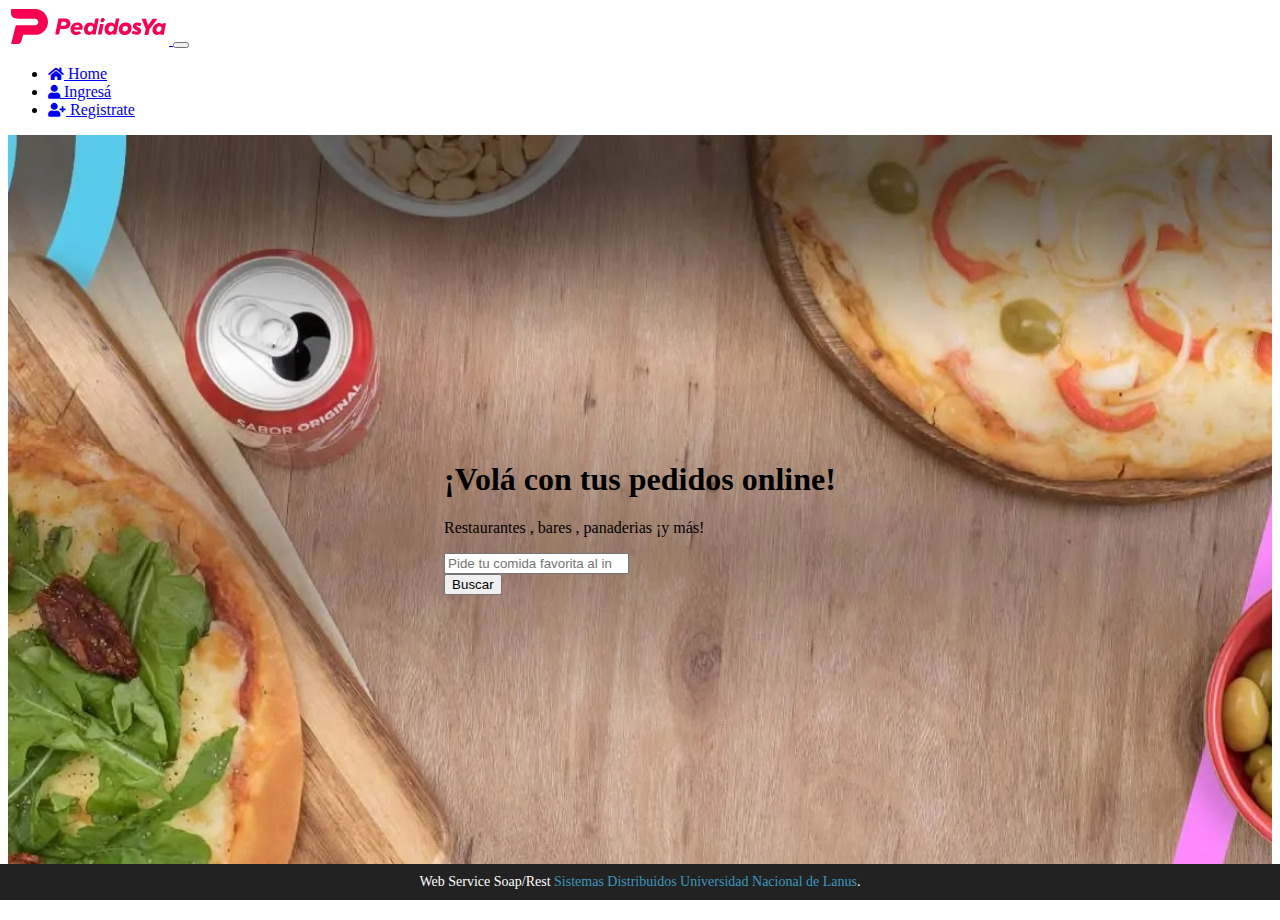
<file: index.html>
<!DOCTYPE html>
<html lang="en">

<head>
    <meta charset="UTF-8">
    <meta http-equiv="X-UA-Compatible" content="IE=edge">
    <meta name="viewport" content="width=device-width, initial-scale=1.0">
    <title>Pedidos Ya</title>
    <!-- Favicon-->
    <link rel="icon" type="image/x-icon" href="assets/faviconpy.ico" />
    <!-- Bootstrap icons-->
    <link href="https://cdn.jsdelivr.net/npm/bootstrap-icons@1.4.1/font/bootstrap-icons.css" rel="stylesheet" />
    <!-- CSS -->
    <link href="https://cdn.jsdelivr.net/npm/bootstrap@5.1.0/dist/css/bootstrap.min.css" rel="stylesheet"
        integrity="sha384-KyZXEAg3QhqLMpG8r+8fhAXLRk2vvoC2f3B09zVXn8CA5QIVfZOJ3BCsw2P0p/We" crossorigin="anonymous">
    <link rel="stylesheet" href="https://cdnjs.cloudflare.com/ajax/libs/font-awesome/5.15.4/css/all.min.css">

    <link href="css/styles.css" rel="stylesheet" />
    <script src="https://ajax.googleapis.com/ajax/libs/jquery/3.6.0/jquery.min.js"></script>
    <script src="/common/nav-utils.js"></script>
</head>

<body>
    <header id="header">
    </header>
    <main>
        <div id="main_container">
            <div class="py-5 bg-image-full hero" style="background-image: url('/assets/hero.jpg')">
                <div class="container px-5 text-lg-center text-white">
                    <h1>¡Volá con tus pedidos online!</h1>
                    <p>Restaurantes , bares , panaderias ¡y más!</p>
                    <form class="row">
                        
                        <div class="col-2">
                            
                        </div>
                        <div class="col-8">
                            <input type="search" class="form-control me-2 rounded-1"
                                placeholder="Pide tu comida favorita al instante...">
                        </div>
                        <div class="col-auto">
                            <button type="submit" id="search_product"
                                class="btn btn-outline-danger bg-dark mb-3">Buscar</button>
                        </div>
                    </form>
                </div>
            </div>
        </div>
    </main>
    <footer id="footer"></footer>
    <!-- JavaScript Bundle with Popper -->
    <script type="module" src="/js/scripts.js"></script>
    <script type="module" src="/common/menu-store.js"></script>
    <script type="module" src="/common/menu-unregistered.js"></script>
    <script type="module" src="/common/menuprofile-store.js"></script>
    <script type="module" src="/js/index-store.js"></script>
    <script src="https://cdn.jsdelivr.net/npm/bootstrap@5.1.0/dist/js/bootstrap.bundle.min.js"
        integrity="sha384-U1DAWAznBHeqEIlVSCgzq+c9gqGAJn5c/t99JyeKa9xxaYpSvHU5awsuZVVFIhvj"
        crossorigin="anonymous"></script>
    <script src="/common/footer.js"></script>
</body>

</html>
</file>
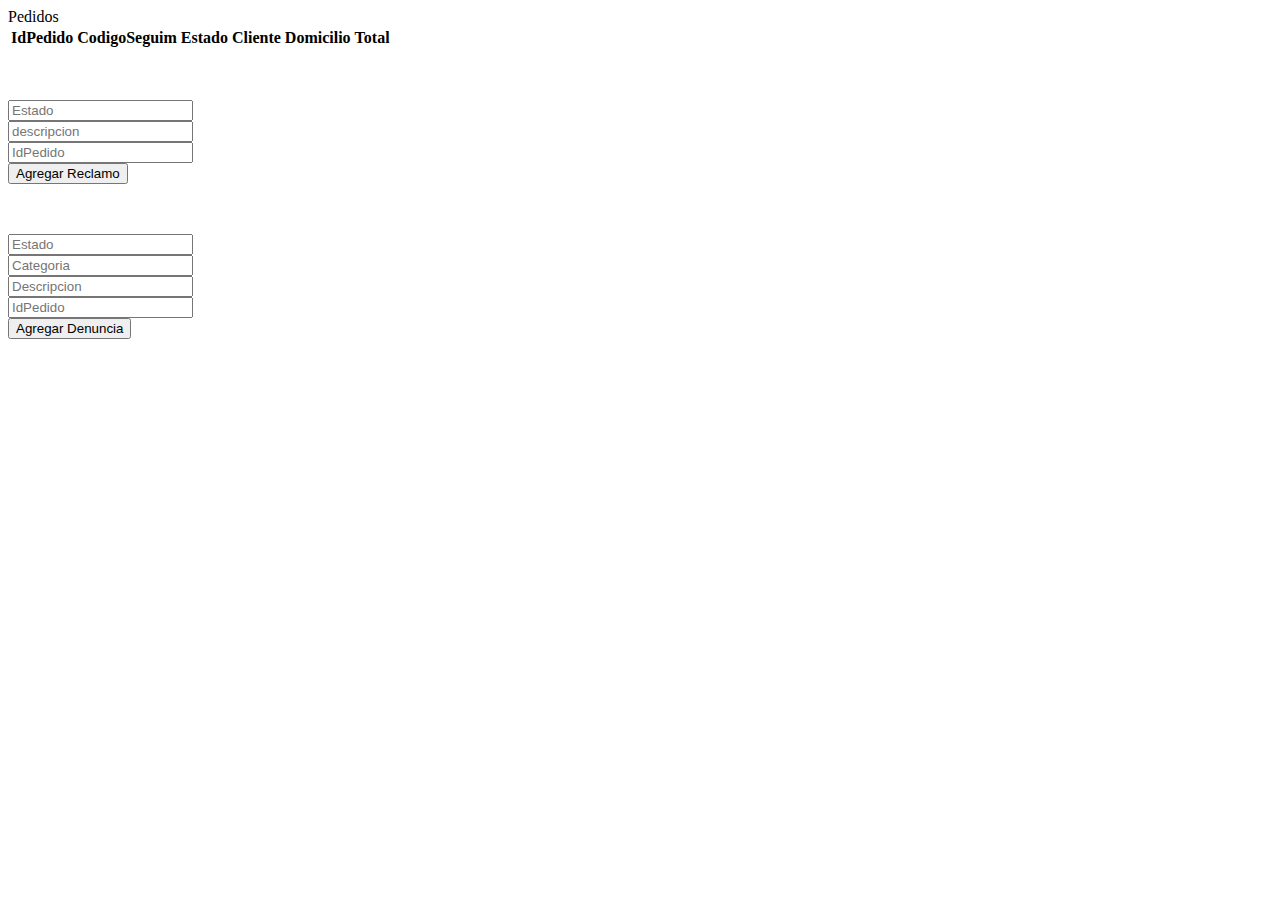
<file: index-pedido.html>
<!DOCTYPE html>
<html lang="en">
<head>
    <meta charset="UTF-8">
    <meta http-equiv="X-UA-Compatible" content="IE=edge">
    <meta name="viewport" content="width=device-width, initial-scale=1.0">
    <title>Document</title>
    <link href="https://cdn.jsdelivr.net/npm/bootstrap@5.1.3/dist/css/bootstrap.min.css" rel="stylesheet" 
    integrity="sha384-1BmE4kWBq78iYhFldvKuhfTAU6auU8tT94WrHftjDbrCEXSU1oBoqyl2QvZ6jIW3" crossorigin="anonymous">
</head>
<body>


    <nav class="navbar navbar-light bg-dark">
        <span class="navbar-brand m-auto h1 text-white text-center p-4">Pedidos</span>
    </nav>

    <div id="messages" class="alert alert-success text-center" style="font-size: 20px; display: none;"></div>
    
    <div class="row justify-content-center">
        <div id="pedido-details" class="text-center mt-5 p-2 col-md-4"></div>
    </div>
    
    
    <div class="container">
        <div class="row">
            <div class="col-8 nt-5">
                <table class="table table-bordered table-hover text-center">
                    <thead>
                        <tr>
                            <th>IdPedido</th>
                            <th>CodigoSeguim</th>
                            <th>Estado</th>
                            <th>Cliente</th>
                            <th>Domicilio</th>
                            <th>Total</th>
                        </tr>
                    </thead>
                    <tbody id="tbody"></tbody>
                </table>
            </div>
            <div class="col-4 ml-auto" style="margin-top: 50px">
                <div class="ml-5">
                   
                    
                    <div class="form-group">
                        <input type="text" class="form-control font-italic" id="estado" placeholder="Estado"/>
                    </div>
                  
                    <div class="form-group">
                        <input type="text" class="form-control font-italic" id="descripcion" placeholder="descripcion"/>
                    </div>

                    <div class="form-group">
                        <input type="number" class="form-control font-italic" id="idPedido" placeholder="IdPedido"/>
                    </div>

                    <input type="hidden" id="idReclamo" />

                    <button id="agregar" class="btn btn-success btn-block">Agregar Reclamo</button>
                    <button id="editar" class="btn btn-success btn-block" style="display:none">Editar Reclamo</button>
                </div>
            </div>

            <div class="col-4 ml-auto" style="margin-top: 50px">
                <div class="ml-5">
                   
                    
                    <div class="form-group">
                        <input type="text" class="form-control font-italic" id="est" placeholder="Estado"/>
                    </div>

                    <div class="form-group">
                        <input type="text" class="form-control font-italic" id="categoria" placeholder="Categoria"/>
                    </div>
                  
                    <div class="form-group">
                        <input type="text" class="form-control font-italic" id="des" placeholder="Descripcion"/>
                    </div>

                    <div class="form-group">
                        <input type="number" class="form-control font-italic" id="id" placeholder="IdPedido"/>
                    </div>

                    <input type="hidden" id="IdDenuncia" />

                    <button id="agregard" class="btn btn-success btn-block">Agregar Denuncia</button>
                    <button id="editar" class="btn btn-success btn-block" style="display:none">Editar Denuncia</button>
                </div>
            </div>
        </div>
    </div>
    
    <script src="https://code.jquery.com/jquery-3.6.0.min.js" 
    integrity="sha256-/xUj+3OJU5yExlq6GSYGSHk7tPXikynS7ogEvDej/m4=" crossorigin="anonymous">
    </script>
    <script src="index-pedido.js"></script>
</body>
</html>
</file>
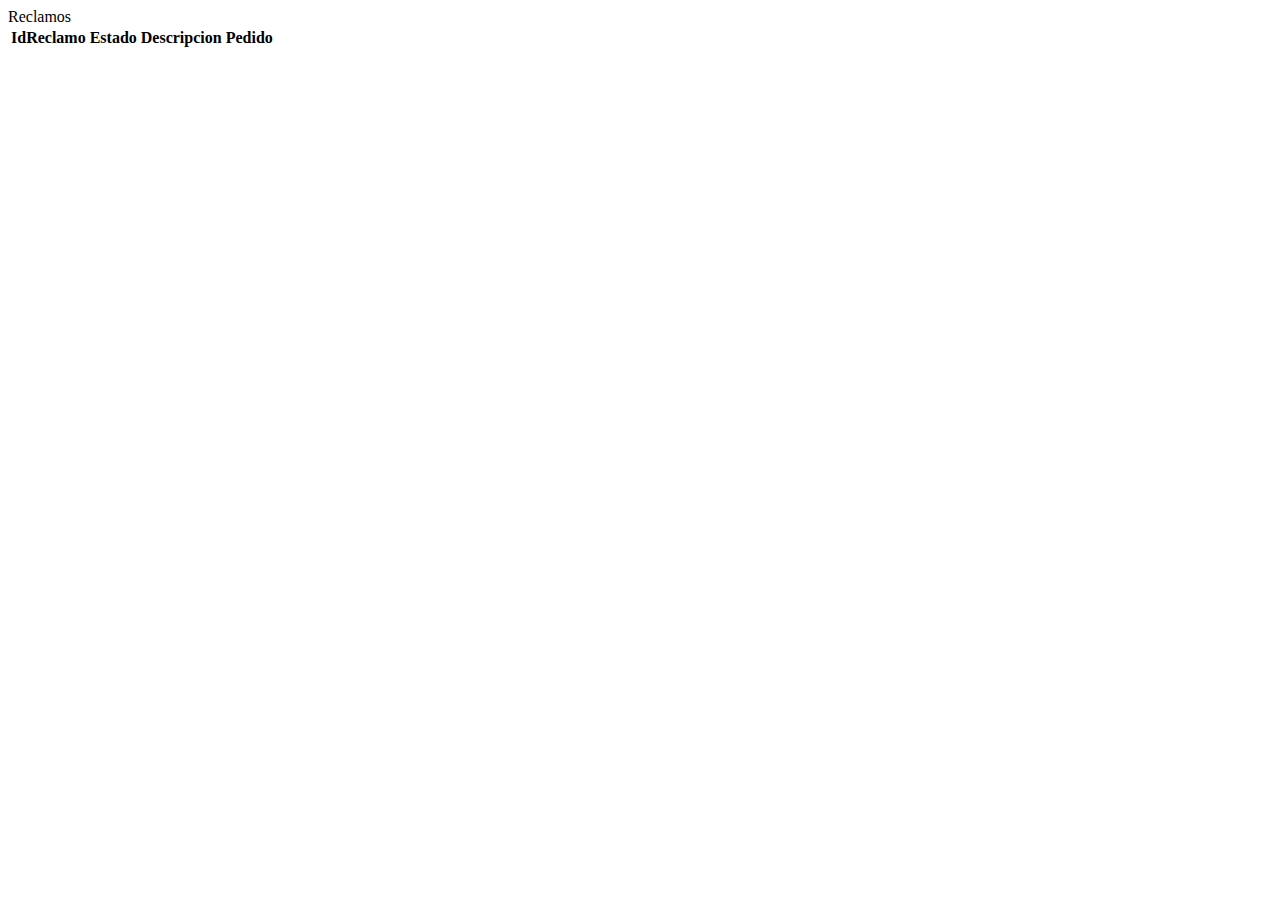
<file: index-reclamo.html>
<!DOCTYPE html>
<html lang="en">
<head>
    <meta charset="UTF-8">
    <meta http-equiv="X-UA-Compatible" content="IE=edge">
    <meta name="viewport" content="width=device-width, initial-scale=1.0">
    <title>Document</title>
    <link href="https://cdn.jsdelivr.net/npm/bootstrap@5.1.3/dist/css/bootstrap.min.css" rel="stylesheet" 
    integrity="sha384-1BmE4kWBq78iYhFldvKuhfTAU6auU8tT94WrHftjDbrCEXSU1oBoqyl2QvZ6jIW3" crossorigin="anonymous">
</head>
<body>


    <nav class="navbar navbar-light bg-dark">
        <span class="navbar-brand m-auto h1 text-white text-center p-4">Reclamos</span>
    </nav>

    <div id="messages" class="alert alert-success text-center" style="font-size: 20px; display: none;"></div>
    
    <div class="row justify-content-center">
        <div id="pedido-details" class="text-center mt-5 p-2 col-md-4"></div>
    </div>
    
    
    <div class="container">
        <div class="row">
            <div class="col-8 nt-5">
                <table class="table table-bordered table-hover text-center">
                    <thead>
                        <tr>
                            <th>IdReclamo</th>
                            <th>Estado</th>
                            <th>Descripcion</th>
                            <th>Pedido</th>
                        </tr>
                    </thead>
                    <tbody id="tbody"></tbody>
                </table>
            </div>
            
        </div>
    </div>
    
    <script src="https://code.jquery.com/jquery-3.6.0.min.js" 
    integrity="sha256-/xUj+3OJU5yExlq6GSYGSHk7tPXikynS7ogEvDej/m4=" crossorigin="anonymous">
    </script>
    <script src="index-reclamo.js"></script>
</body>
</html>
</file>
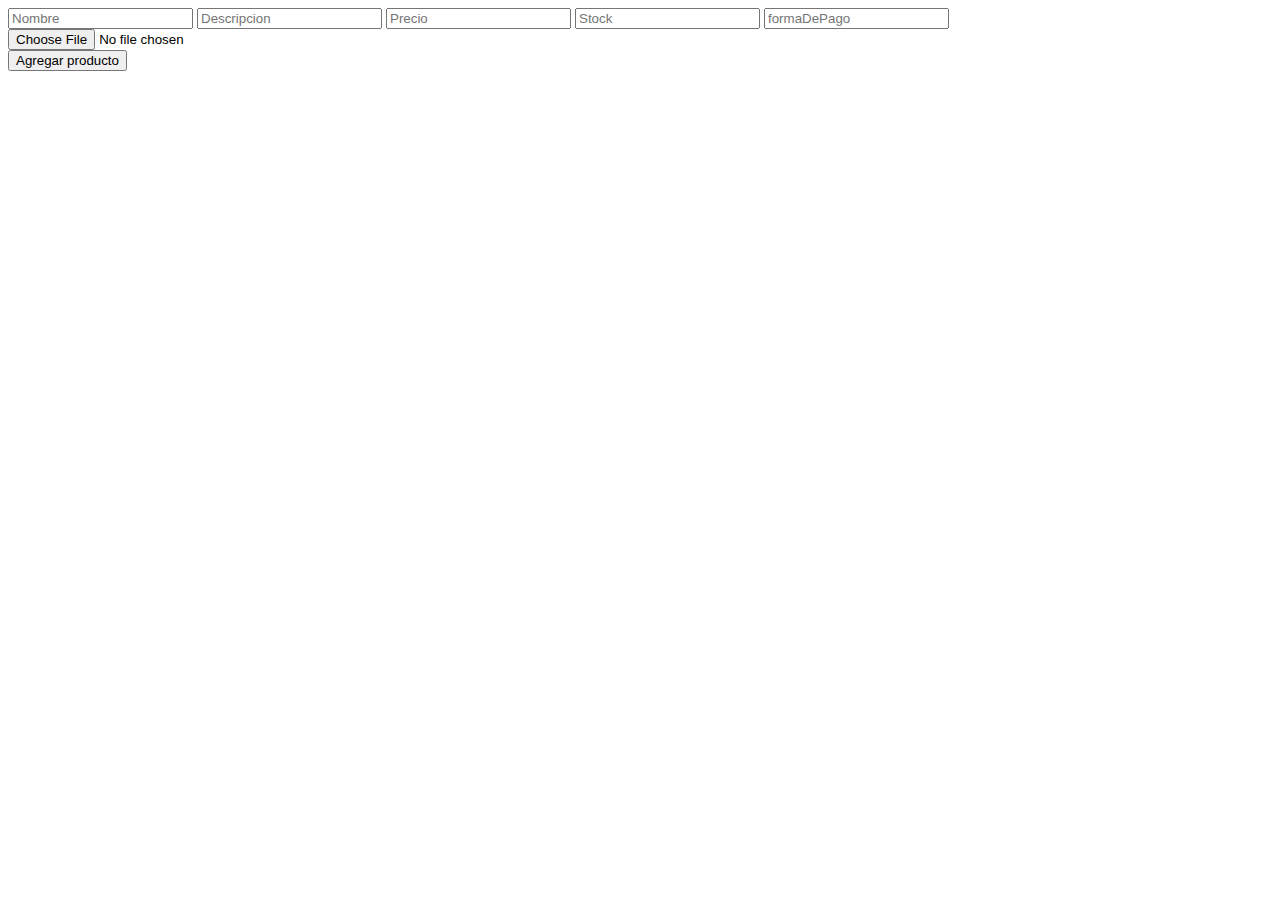
<file: index-store.html>
<!DOCTYPE html>
<html lang="en">

<head>
    <meta charset="UTF-8">
    <meta http-equiv="X-UA-Compatible" content="IE=edge">
    <meta name="viewport" content="width=device-width, initial-scale=1.0">
    <title>Document</title>
    <!-- CSS -->
    <link href="https://cdn.jsdelivr.net/npm/bootstrap@5.1.0/dist/css/bootstrap.min.css" rel="stylesheet"
        integrity="sha384-KyZXEAg3QhqLMpG8r+8fhAXLRk2vvoC2f3B09zVXn8CA5QIVfZOJ3BCsw2P0p/We" crossorigin="anonymous">
</head>

<body>
    <main>
        <div class="form-container my-5 mx-5 text-center">
            <form class="form-group">
                <input type="text" id="input_nombre" class="form-control my-2" placeholder="Nombre" />
                <input type="text" id="input_descripcion" class="form-control my-2" placeholder="Descripcion" />
                <input type="number" id="input_precio" class="form-control my-2" placeholder="Precio" />
                <input type="number" id="input_stock" class="form-control my-2" placeholder="Stock" />
                <input type="text" id="input_formaDePago" class="form-control my-2" placeholder="formaDePago" />
                <div class="custom-file text-start">
                    <input type="file" class="custom-file-input" id="customFileLang" lang="es">
                </div>
                <button id="btn_addproducts" class="btn btn-primary my-3">Agregar producto</button>
            </form>

        </div>
    </main>
    <script src="/js/index-store.js"></script>
</body>

</html>
</file>
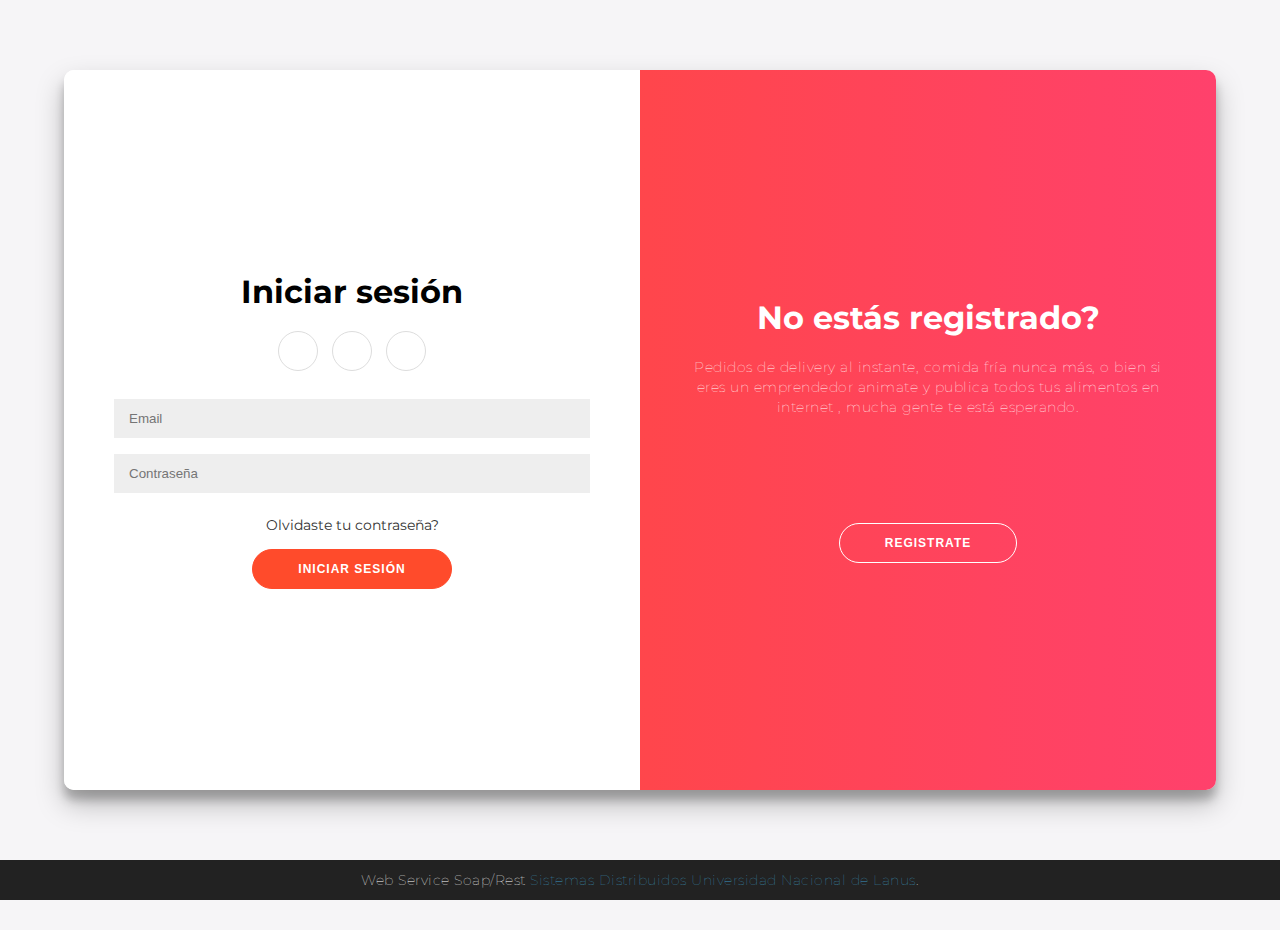
<file: login.html>
<!DOCTYPE html>
<html lang="en">

<head>
    <meta charset="UTF-8">
    <meta http-equiv="X-UA-Compatible" content="IE=edge">
    <meta name="viewport" content="width=device-width, initial-scale=1.0">
    <script src="https://code.jquery.com/jquery-3.6.0.min.js"
        integrity="sha256-/xUj+3OJU5yExlq6GSYGSHk7tPXikynS7ogEvDej/m4=" crossorigin="anonymous"></script>
    <link rel="stylesheet" href="/css/login.css">
    <title>Document</title>
</head>

<body>
    <div class="container" id="container">

        <div class="form-container sign-in-container">
            <form action="#">
                <h1>Iniciar sesión</h1>
                <div class="social-container">
                    <a href="#" class="social"><i class="fab fa-facebook-f"></i></a>
                    <a href="#" class="social"><i class="fab fa-google-plus-g"></i></a>
                    <a href="#" class="social"><i class="fab fa-linkedin-in"></i></a>
                </div>
                <input type="text" id="user" placeholder="Email" />
                <input type="password" id="pass" placeholder="Contraseña" />
                <a href="#">Olvidaste tu contraseña?</a>
                <button id="btn_login">Iniciar sesión</button>
            </form>
        </div>
        <div class="overlay-container">
            <div class="overlay">
                <div class="overlay-panel overlay-right">
                    <h1>No estás registrado?</h1>
                    <p>Pedidos de delivery al instante, comida fría nunca más, o bien si eres un emprendedor animate y
                        publica todos tus alimentos en internet , mucha gente te está esperando.</p>
                    <br> <br>
                    <br> <br>
                    <button class="ghost" id="signUp">Registrate</button>
                </div>
            </div>
        </div>
    </div>
    </div>
    <footer id="footer"></footer>
    <script src="/js/login.js"></script>
    <script src="/common/footer.js"></script>
</body>

</html>
</file>
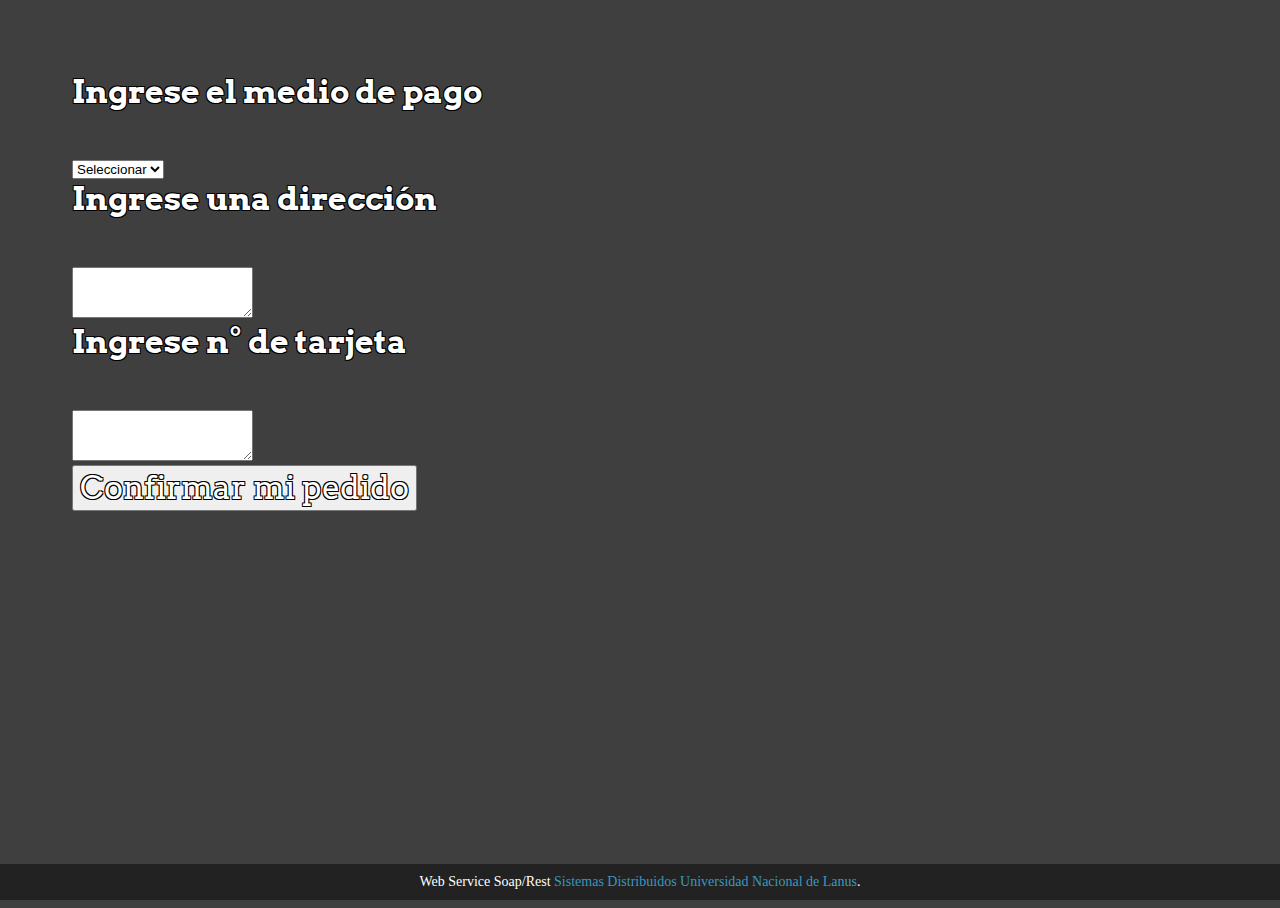
<file: payment.html>
<!DOCTYPE html>
<html lang="en">

<head>
    <meta charset="UTF-8">
    <meta http-equiv="X-UA-Compatible" content="IE=edge">
    <meta name="viewport" content="width=device-width, initial-scale=1.0">
    <!-- Favicon-->
    <link rel="icon" type="image/x-icon" href="assets/faviconpy.ico" />
    <!-- Bootstrap icons-->
    <link href="https://cdn.jsdelivr.net/npm/bootstrap-icons@1.4.1/font/bootstrap-icons.css" rel="stylesheet" />
    <!-- CSS -->
    <link href="https://cdn.jsdelivr.net/npm/bootstrap@5.1.0/dist/css/bootstrap.min.css" rel="stylesheet"
        integrity="sha384-KyZXEAg3QhqLMpG8r+8fhAXLRk2vvoC2f3B09zVXn8CA5QIVfZOJ3BCsw2P0p/We" crossorigin="anonymous">
    <link rel="stylesheet" href="https://cdnjs.cloudflare.com/ajax/libs/font-awesome/5.15.4/css/all.min.css">
    <link rel="stylesheet" href="/css/gallery.css">
    <title>Pedidos Ya</title>
    <link href="css/styles.css" rel="stylesheet" />
    <script src="/common/nav-utils.js"></script>
</head>

<body>
    <header id="header">
    </header>
    <section class="section">
        <h1 id="title" class="header__titulo">Ingrese el medio de pago</h1>
        <div class="payment">
            <select class="form-select" id="validationCustom" required>
                <option selected disabled value="">Seleccionar</option>
                <option value="1">Credito</option>
                <option value="2">Debito</option>
            </select>
        </div>
        <h1 id="title" class="header__titulo">Ingrese una dirección</h1>
       
        <div class="form-group">
            <textarea class="form-control" id="exampleFormControlTextarea1" rows="3"></textarea>
        </div>
        <h1 id="title" class="header__titulo">Ingrese n° de tarjeta</h1>
        <div class="form-group">
            <textarea class="form-control" id="exampleFormControlTextarea1" rows="3"></textarea>
        </div>
        <button id="btn_pedido" type="submit" onclick="window.location.href='success.html'"
            class="btn btn-danger header__titulo py-3 px-5 mb-5 mt-4">Confirmar mi pedido</button>
    </section>
    <footer id="footer"></footer>
    <script src="https://cdn.jsdelivr.net/npm/bootstrap@5.1.0/dist/js/bootstrap.bundle.min.js"
        integrity="sha384-U1DAWAznBHeqEIlVSCgzq+c9gqGAJn5c/t99JyeKa9xxaYpSvHU5awsuZVVFIhvj"
        crossorigin="anonymous"></script>
    <script src="/js/payment.js"></script>
    <script type="module" src="/common/menu-unregistered.js"></script>
    <script type="module" src="/common/menuprofile-store.js"></script>
    <script src="/common/footer.js"></script>
</body>

</html>
</file>
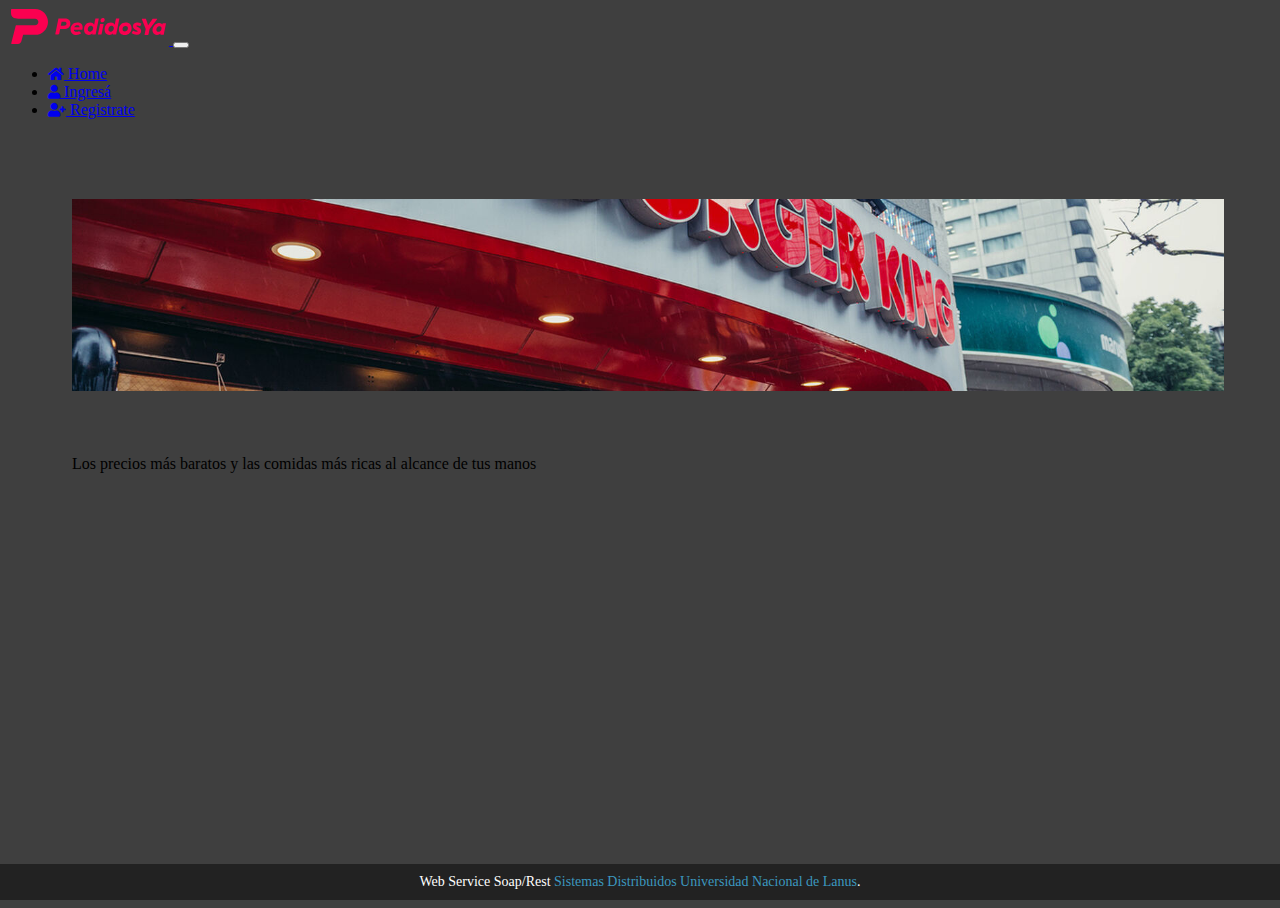
<file: products.html>
<!DOCTYPE html>
<html lang="en">

<head>
    <meta charset="UTF-8">
    <meta http-equiv="X-UA-Compatible" content="IE=edge">
    <meta name="viewport" content="width=device-width, initial-scale=1.0">
    <!-- Favicon-->
    <link rel="icon" type="image/x-icon" href="assets/faviconpy.ico" />
    <!-- Bootstrap icons-->
    <link href="https://cdn.jsdelivr.net/npm/bootstrap-icons@1.4.1/font/bootstrap-icons.css" rel="stylesheet" />
    <!-- CSS -->
    <link href="https://cdn.jsdelivr.net/npm/bootstrap@5.1.0/dist/css/bootstrap.min.css" rel="stylesheet"
        integrity="sha384-KyZXEAg3QhqLMpG8r+8fhAXLRk2vvoC2f3B09zVXn8CA5QIVfZOJ3BCsw2P0p/We" crossorigin="anonymous">
    <link rel="stylesheet" href="https://cdnjs.cloudflare.com/ajax/libs/font-awesome/5.15.4/css/all.min.css">
    <link rel="stylesheet" href="/css/gallery-product.css">
    <title>Pedidos Ya</title>
    <link href="css/styles.css" rel="stylesheet" />
    <script src="/common/nav-utils.js"></script>
</head>

<body>
    <header id="header">
    </header>
    <section class="section">
        
        <div class="card bg-dark text-white">
            <img class="card-img banner-img" src="/IMG_DB/store_burguer.jpg" alt="Card image">
            <div class="card-img-overlay">
              <h1 class="card-title" id="title"></h1>
              <p class="card-text text-light bg-dark">Los precios más baratos y las comidas más ricas al alcance de tus manos</p>
            </div>
          </div>
        <div id="grid_gallery" class="grid">

        </div>
        </div>
    </section>
    <footer id="footer"></footer>
    <!-- JavaScript Bundle with Popper -->
    <script src="https://cdn.jsdelivr.net/npm/bootstrap@5.1.0/dist/js/bootstrap.bundle.min.js"
    integrity="sha384-U1DAWAznBHeqEIlVSCgzq+c9gqGAJn5c/t99JyeKa9xxaYpSvHU5awsuZVVFIhvj"
    crossorigin="anonymous"></script>
    <script type="module" src="/js/products.js"></script>
    <script type="module" src="/common/menu-unregistered.js"></script>
    <script type="module" src="/common/menuprofile-store.js"></script>
    <script src="/common/footer.js"></script>
</body>

</html>
</file>
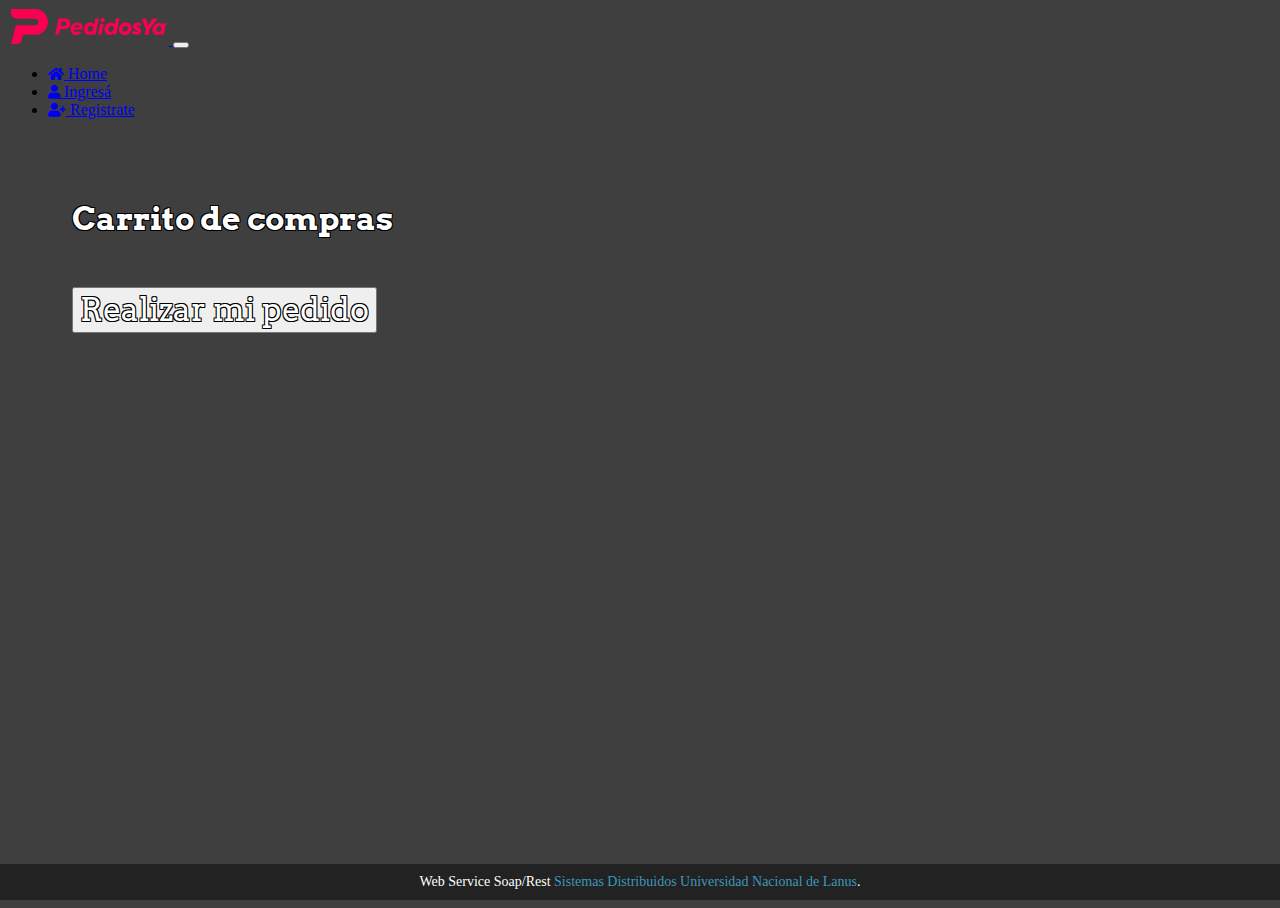
<file: shopping-cart.html>
<!DOCTYPE html>
<html lang="en">

<head>
    <meta charset="UTF-8">
    <meta http-equiv="X-UA-Compatible" content="IE=edge">
    <meta name="viewport" content="width=device-width, initial-scale=1.0">
    <!-- Favicon-->
    <link rel="icon" type="image/x-icon" href="assets/faviconpy.ico" />
    <!-- Bootstrap icons-->
    <link href="https://cdn.jsdelivr.net/npm/bootstrap-icons@1.4.1/font/bootstrap-icons.css" rel="stylesheet" />
    <!-- CSS -->
    <link href="https://cdn.jsdelivr.net/npm/bootstrap@5.1.0/dist/css/bootstrap.min.css" rel="stylesheet"
        integrity="sha384-KyZXEAg3QhqLMpG8r+8fhAXLRk2vvoC2f3B09zVXn8CA5QIVfZOJ3BCsw2P0p/We" crossorigin="anonymous">
    <link rel="stylesheet" href="https://cdnjs.cloudflare.com/ajax/libs/font-awesome/5.15.4/css/all.min.css">
    <link rel="stylesheet" href="/css/gallery.css">
    <title>Pedidos Ya</title>
    <link href="css/styles.css" rel="stylesheet" />
    <script src="/common/nav-utils.js"></script>
</head>

<body>
    <header id="header">
    </header>
    <section class="section">
        <h1 id="title" class="header__titulo" >Carrito de compras</h1>
        <div id="listaProductos"></div>
        <div id="card_gallery"></div>
        <button type="submit" onclick="window.location.href='payment.html'" class="btn btn-danger header__titulo py-3 px-5 mb-5 mt-4">Realizar mi pedido</button>
    </section>
    <footer id="footer"></footer>
    <script src="https://cdn.jsdelivr.net/npm/bootstrap@5.1.0/dist/js/bootstrap.bundle.min.js"
        integrity="sha384-U1DAWAznBHeqEIlVSCgzq+c9gqGAJn5c/t99JyeKa9xxaYpSvHU5awsuZVVFIhvj"
        crossorigin="anonymous"></script>
    <script type="module" src="/js/shopping-cart.js"></script>
    <script type="module" src="/common/menu-unregistered.js"></script>
    <script type="module" src="/common/menuprofile-store.js"></script>
    <script src="/common/footer.js"></script>
</body>

</html>
</file>
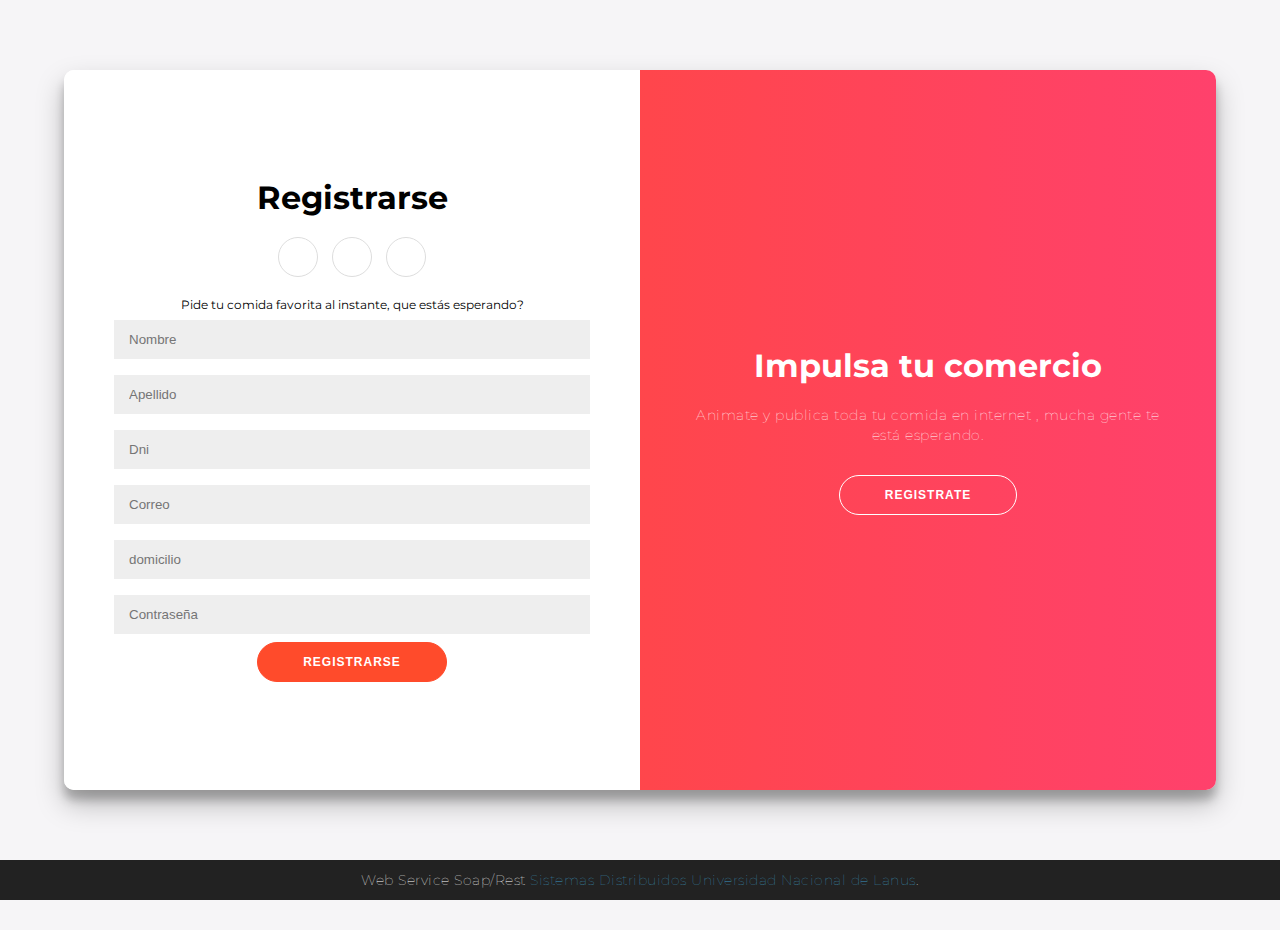
<file: signup.html>
<!DOCTYPE html>
<html lang="en">
  <head>
    <meta charset="UTF-8" />
    <meta http-equiv="X-UA-Compatible" content="IE=edge" />
    <meta name="viewport" content="width=device-width, initial-scale=1.0" />
    <script
      src="https://code.jquery.com/jquery-3.6.0.min.js"
      integrity="sha256-/xUj+3OJU5yExlq6GSYGSHk7tPXikynS7ogEvDej/m4="
      crossorigin="anonymous"
    ></script>
    <link rel="stylesheet" href="/css/login.css" />
    <title>Web Services</title>
  </head>

  <body>
    <div class="container" id="container">
      <div class="form-container sign-up-container">
        <form action="#">
          <h1>Registra tu comercio</h1>
          <div class="social-container">
            <a href="#" class="social"><i class="fab fa-facebook-f"></i></a>
            <a href="#" class="social"><i class="fab fa-google-plus-g"></i></a>
            <a href="#" class="social"><i class="fab fa-linkedin-in"></i></a>
          </div>
          <span>En unos simples pasos puedes impulsar tu negocio</span>
          <input type="text" id="input_tienda-nombre" placeholder="Nombre" />
          <input type="text" id="input_tienda-apellido" placeholder="Apellido" />
          <input type="number" id="input_tienda-dni" placeholder="Dni" />
          <input type="mail" id="input_tienda-mail" placeholder="Correo" />
          <input
            type="password"
            id="input_tienda-pass"
            placeholder="Contraseña"
          />
          <button id="btn_tienda" type="submit">Registrarse</button>
        </form>
      </div>
      <div class="form-container sign-in-container">
        <form action="#">
          <h1>Registrarse</h1>
          <div class="social-container">
            <a href="#" class="social"><i class="fab fa-facebook-f"></i></a>
            <a href="#" class="social"><i class="fab fa-google-plus-g"></i></a>
            <a href="#" class="social"><i class="fab fa-linkedin-in"></i></a>
          </div>
          <span>Pide tu comida favorita al instante, que estás esperando?</span>
          <input type="text" id="input_cliente-nombre" placeholder="Nombre" />
          <input type="text" id="input_cliente-apellido" placeholder="Apellido" />
          <input type="number" id="input_cliente-dni" placeholder="Dni" />
          <input type="mail" id="input_cliente-mail" placeholder="Correo" />
          <input type="text" id="input_cliente-domicilio" placeholder="domicilio" />
          <input
            type="password"
            id="input_cliente-pass"
            placeholder="Contraseña"
          />
          <button id="btn_cliente" type="submit">Registrarse</button>
        </form>
      </div>
      <div class="overlay-container">
        <div class="overlay">
          <div class="overlay-panel overlay-left">
            <h1>Tu comida favorita al instante</h1>
            <p>
              A caso no eres cliente? Que estás esperando para unirte? te estás
              perdiendo de exquisitos platos
            </p>
            <button class="ghost" id="signIn">Registrate</button>
          </div>
          <div class="overlay-panel overlay-right">
            <h1>Impulsa tu comercio</h1>
            <p>
              Animate y publica toda tu comida en internet , mucha gente te está
              esperando.
            </p>
            <button class="ghost" id="signUp">Registrate</button>
          </div>
        </div>
      </div>
    </div>

    <footer>
      <p>
            Web Service Soap/Rest
        <a href="">Sistemas Distribuidos</a>
        <a href="">Universidad Nacional de Lanus</a>.
      </p>
    </footer>
    <script src="/js/signup.js" defer></script>
  </body>
</html>
</file>
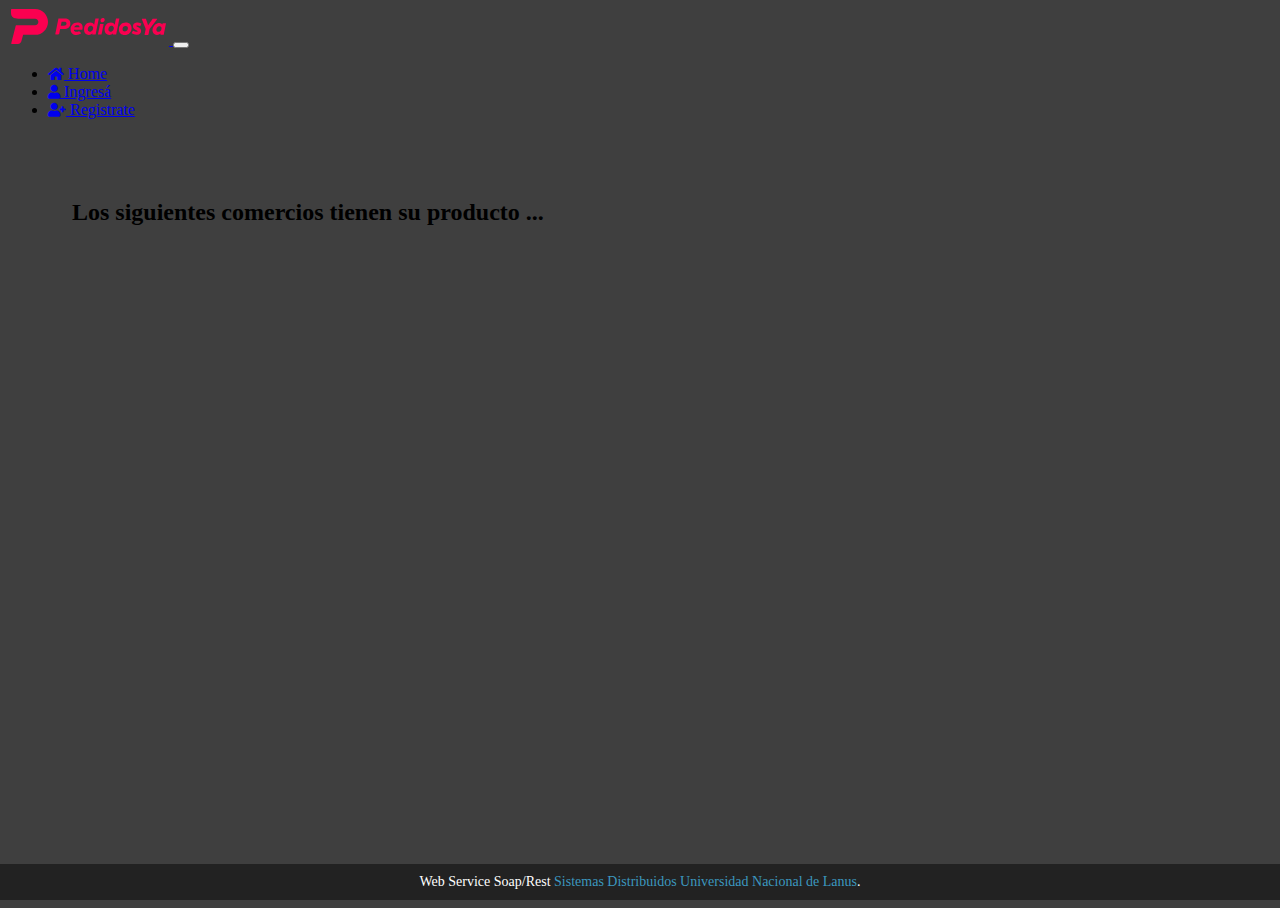
<file: stores.html>
<!DOCTYPE html>
<html lang="en">

<head>
  <meta charset="UTF-8">
  <meta http-equiv="X-UA-Compatible" content="IE=edge">
  <meta name="viewport" content="width=device-width, initial-scale=1.0">
  <!-- Favicon-->
  <link rel="icon" type="image/x-icon" href="assets/faviconpy.ico" />
  <!-- Bootstrap icons-->
  <link href="https://cdn.jsdelivr.net/npm/bootstrap-icons@1.4.1/font/bootstrap-icons.css" rel="stylesheet" />
  <!-- CSS -->
  <link href="https://cdn.jsdelivr.net/npm/bootstrap@5.1.0/dist/css/bootstrap.min.css" rel="stylesheet"
    integrity="sha384-KyZXEAg3QhqLMpG8r+8fhAXLRk2vvoC2f3B09zVXn8CA5QIVfZOJ3BCsw2P0p/We" crossorigin="anonymous">
    <link rel="stylesheet" href="https://cdnjs.cloudflare.com/ajax/libs/font-awesome/5.15.4/css/all.min.css">  
  <link rel="stylesheet" href="/css/gallery.css">
  <link href="css/styles.css" rel="stylesheet" />    
  <title>Pedidos Ya</title>
  <script src="/common/nav-utils.js"></script>
</head>

<body>
  <header id="header">
    
  </header>
  <section class="section">
    <h1 class="px-5 text-lg-center text-white" id="title_search">Los siguientes comercios tienen su producto ...</h1>
    <div id="grid_gallery" class="grid">
      <!--  Un card por defecto - Pedidos ya ,logo , proximamente tendremos producto-->
    </div>
    </div>
    <footer id="footer"></footer>
     <!-- JavaScript Bundle with Popper -->
     <script src="https://cdn.jsdelivr.net/npm/bootstrap@5.1.0/dist/js/bootstrap.bundle.min.js"
     integrity="sha384-U1DAWAznBHeqEIlVSCgzq+c9gqGAJn5c/t99JyeKa9xxaYpSvHU5awsuZVVFIhvj"
     crossorigin="anonymous"></script>
    <script type="module" src="/js/stores.js"></script>
    <script type="module" src="/common/menuprofile-store.js"></script>
    <script type="module" src="/common/menu-unregistered.js"></script>
    <script src="/common/footer.js"></script>
</body>

</html>
</file>
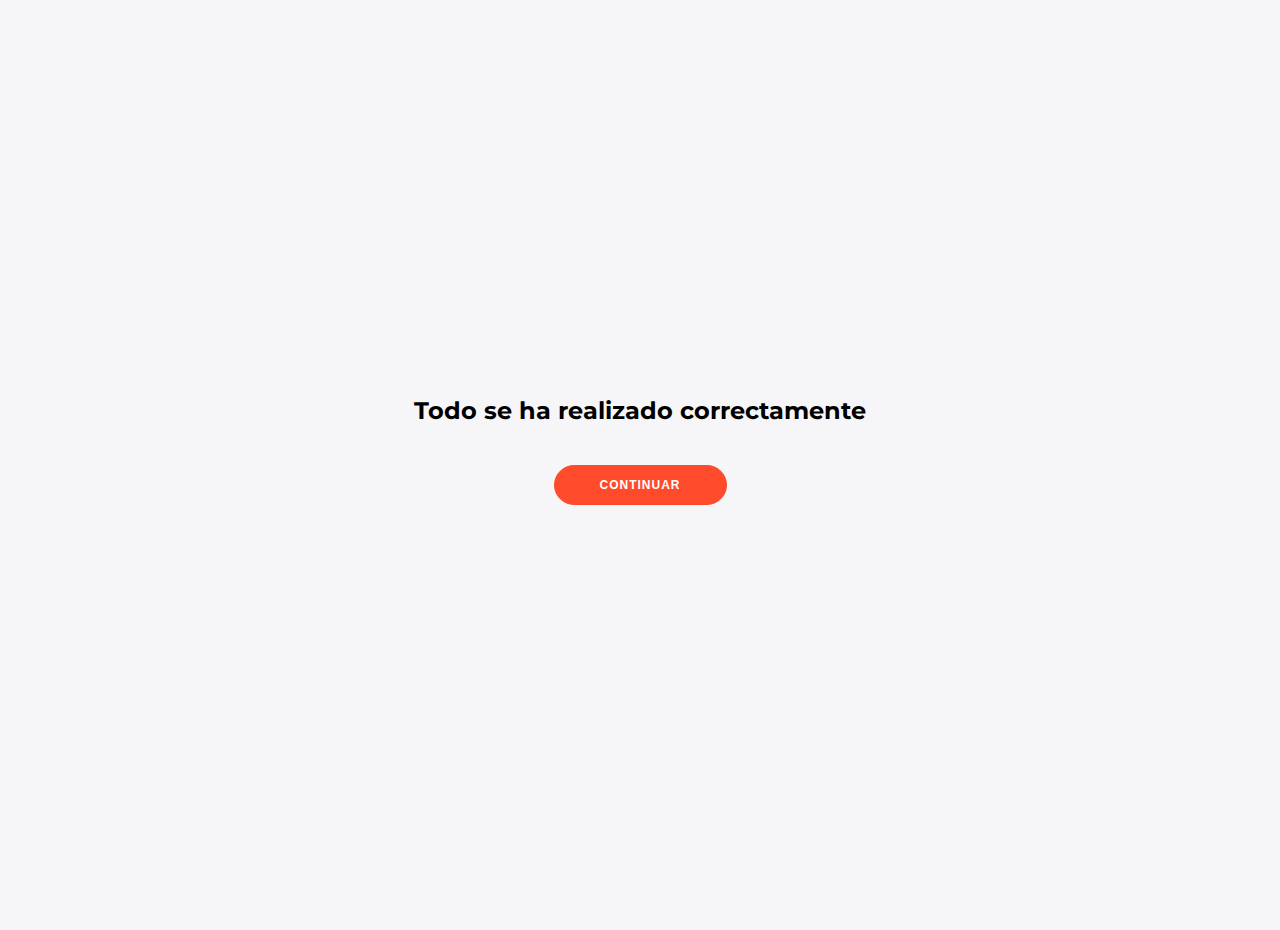
<file: success.html>
<!DOCTYPE html>
<html lang="en">
<head>
    <meta charset="UTF-8">
    <meta http-equiv="X-UA-Compatible" content="IE=edge">
    <meta name="viewport" content="width=device-width, initial-scale=1.0">
    <link rel="stylesheet" href="/css/success.css">
    <title>Document</title>
</head>
<body>
    <h2>Todo se ha realizado correctamente</h2>
    <button id="btn_success" type="submit">Continuar</button>

    <script src="/js/success.js"></script>
</body>
</html>
</file>
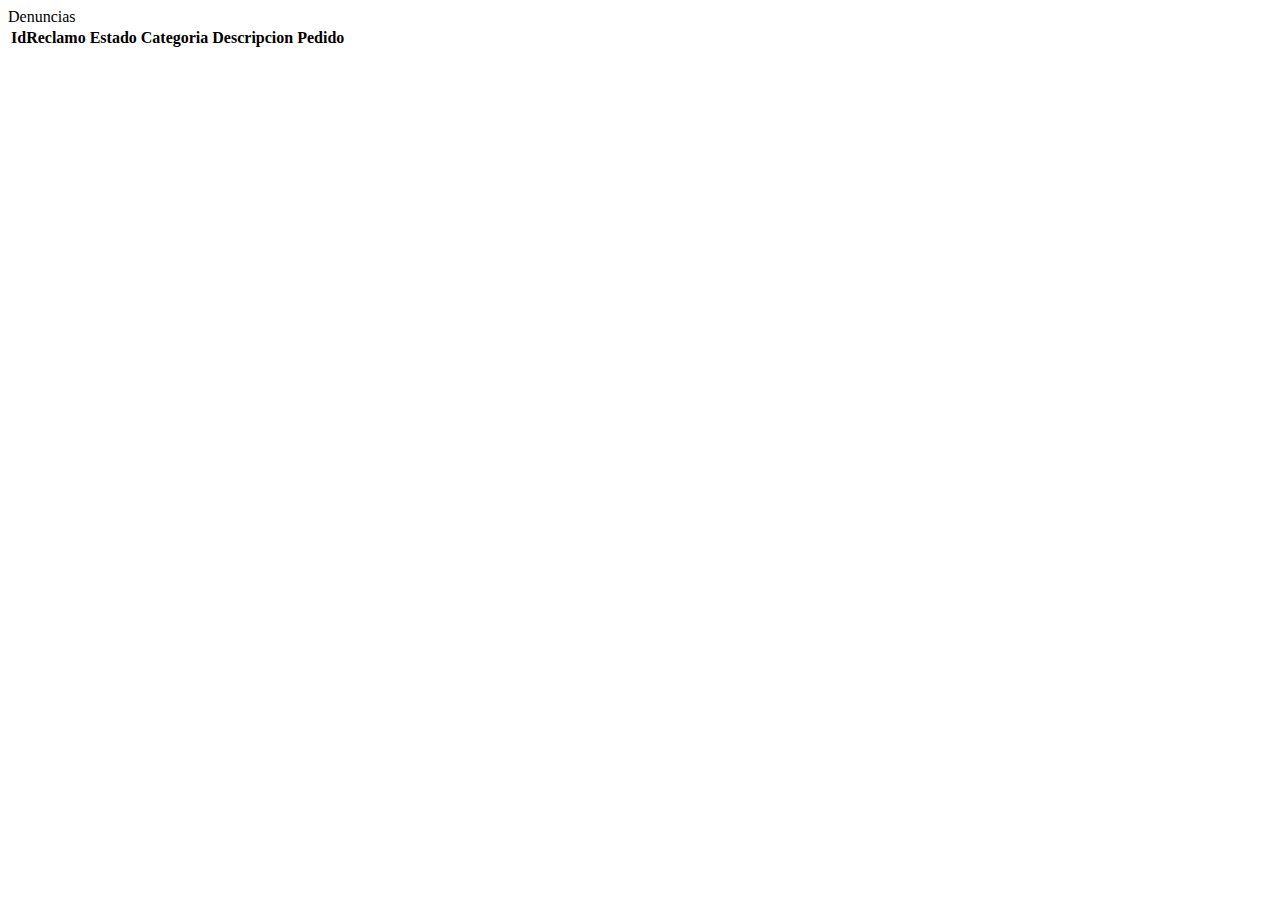
<file: js/index-denuncia.html>
<!DOCTYPE html>
<html lang="en">
<head>
    <meta charset="UTF-8">
    <meta http-equiv="X-UA-Compatible" content="IE=edge">
    <meta name="viewport" content="width=device-width, initial-scale=1.0">
    <title>Document</title>
    <link href="https://cdn.jsdelivr.net/npm/bootstrap@5.1.3/dist/css/bootstrap.min.css" rel="stylesheet" 
    integrity="sha384-1BmE4kWBq78iYhFldvKuhfTAU6auU8tT94WrHftjDbrCEXSU1oBoqyl2QvZ6jIW3" crossorigin="anonymous">
</head>
<body>


    <nav class="navbar navbar-light bg-dark">
        <span class="navbar-brand m-auto h1 text-white text-center p-4">Denuncias</span>
    </nav>

    <div id="messages" class="alert alert-success text-center" style="font-size: 20px; display: none;"></div>
    
    <div class="row justify-content-center">
        <div id="denuncia-details" class="text-center mt-5 p-2 col-md-4"></div>
    </div>
    
    
    <div class="container">
        <div class="row">
            <div class="col-8 nt-5">
                <table class="table table-bordered table-hover text-center">
                    <thead>
                        <tr>
                            <th>IdReclamo</th>
                            <th>Estado</th>
                            <th>Categoria</th>
                            <th>Descripcion</th>
                            <th>Pedido</th>
                        </tr>
                    </thead>
                    <tbody id="tbody"></tbody>
                </table>
            </div>
            
        </div>
    </div>
    
    <script src="https://code.jquery.com/jquery-3.6.0.min.js" 
    integrity="sha256-/xUj+3OJU5yExlq6GSYGSHk7tPXikynS7ogEvDej/m4=" crossorigin="anonymous">
    </script>
    <script src="index-denuncia.js"></script>
</body>
</html>
</file>
<file: css/styles.css>
@charset "UTF-8";
.hero {
  background-position: center;
  background-repeat: no-repeat;
  background-size: cover;
  margin-bottom: 20px;
  display: -webkit-box;
  display: -webkit-flex;
  display: -ms-flexbox;
  display: flex;
  -webkit-flex-direction: column;
  -ms-flex-direction: column;
  flex-direction: column;
  -webkit-box-pack: center;
  -webkit-justify-content: center;
  -ms-flex-pack: center;
  justify-content: center;
  -webkit-align-items: center;
  -webkit-box-align: center;
  -ms-flex-align: center;
  align-items: center;
  height: 85vh;
}
footer {
  background-color: #222;
  color: #fff;
  font-size: 14px;
  bottom: 0;
  position: fixed;
  left: 0;
  right: 0;
  text-align: center;
  z-index: 999;
}

footer p {
  margin: 10px 0;
}

footer i {
  color: red;
}

footer a {
  color: #3c97bf;
  text-decoration: none;
}

button:focus,
input:focus,
textarea:focus,
select:focus {
  outline: none;
}

.tabs {
  height: auto;
  padding: 2vh 2vw;
  display: block;
  display: -webkit-flex;
  display: -moz-flex;
  display: flex;
  -webkit-flex-wrap: wrap;
  -moz-flex-wrap: wrap;
  flex-wrap: wrap;
  margin: 0;
  overflow: hidden;
  background-color: rgb(122, 122, 122);
}
.tabs [class^="tab"] label,
.tabs [class*=" tab"] label {
  color: #181718;
  cursor: pointer;
  display: block;
  font-size: 1.5em;
  font-weight: 300;
  line-height: 1em;
  padding: 2rem 0;
  text-align: center;
}
.tabs [class^="tab"] [type="radio"],
.tabs [class*=" tab"] [type="radio"] {
  border-bottom: 1px solid rgba(239, 237, 239, 0.5);
  cursor: pointer;
  -webkit-appearance: none;
  -moz-appearance: none;
  appearance: none;
  display: block;
  width: 100%;
  -webkit-transition: all 0.3s ease-in-out;
  -moz-transition: all 0.3s ease-in-out;
  -o-transition: all 0.3s ease-in-out;
  transition: all 0.3s ease-in-out;
}
.tabs [class^="tab"] [type="radio"]:hover,
.tabs [class^="tab"] [type="radio"]:focus,
.tabs [class*=" tab"] [type="radio"]:hover,
.tabs [class*=" tab"] [type="radio"]:focus {
  border-bottom: 2px solid #fd264f;
}
.tabs [class^="tab"] [type="radio"]:checked,
.tabs [class*=" tab"] [type="radio"]:checked {
  border-bottom: 2px solid #fd264f;
}
.tabs [class^="tab"] [type="radio"]:checked + div,
.tabs [class*=" tab"] [type="radio"]:checked + div {
  opacity: 1;
}
.tabs [class^="tab"] [type="radio"] + div,
.tabs [class*=" tab"] [type="radio"] + div {
  display: block;
  opacity: 0;
  padding: 2rem 0;
  width: 90%;
  -webkit-transition: all 0.3s ease-in-out;
  -moz-transition: all 0.3s ease-in-out;
  -o-transition: all 0.3s ease-in-out;
  transition: all 0.3s ease-in-out;
}
.tabs .tab-2 {
  width: 50%;
}
.tabs .tab-2 [type="radio"] + div {
  width: 200%;
  margin-left: 200%;
}
.tabs .tab-2 [type="radio"]:checked + div {
  margin-left: 0;
}
.tabs .tab-2:last-child [type="radio"] + div {
  margin-left: 100%;
}
.tabs .tab-2:last-child [type="radio"]:checked + div {
  margin-left: -100%;
}

.qty {
  /*position: fixed;
  right: auto;
  top: 6px;*/
  top:6px;
  position: absolute;
  width: 20px;
  height: 20px;
  line-height: 20px;
  text-align: center;
  border-radius: 50%;
  font-size: 0.8rem;
  color: #FFF;
  background-color: #D10024;
  
}
.header__titulo{
  font-size: 2rem;
  font-family: "Arvo";
  color: white;
  text-shadow: -1px -1px 0 #000, 1px -1px 0 #000, -1px 1px 0 #000,
    1px 1px 0 #000;
}
</file>
<file: css/login.css>
@import url('https://fonts.googleapis.com/css?family=Montserrat:400,800');

* {
	box-sizing: border-box;
}

body {
	background: #f6f5f7;
	display: flex;
	justify-content: center;
	align-items: center;
	flex-direction: column;
	font-family: 'Montserrat', sans-serif;
	height: 100vh;
	margin: -20px 0 50px;
}

h1 {
	font-weight: bold;
	margin: 0;
}

h2 {
	text-align: center;
}

p {
	font-size: 14px;
	font-weight: 100;
	line-height: 20px;
	letter-spacing: 0.5px;
	margin: 20px 0 30px;
}

span {
	font-size: 12px;
}

a {
	color: #333;
	font-size: 14px;
	text-decoration: none;
	margin: 15px 0;
}

button {
	border-radius: 20px;
	border: 1px solid #FF4B2B;
	background-color: #FF4B2B;
	color: #FFFFFF;
	font-size: 12px;
	font-weight: bold;
	padding: 12px 45px;
	letter-spacing: 1px;
	text-transform: uppercase;
	transition: transform 80ms ease-in;
}

button:active {
	transform: scale(0.95);
}

button:focus {
	outline: none;
}

button.ghost {
	background-color: transparent;
	border-color: #FFFFFF;
}

form {
	background-color: #FFFFFF;
	display: flex;
	align-items: center;
	justify-content: center;
	flex-direction: column;
	padding: 0 50px;
	height: 100%;
	text-align: center;
}

input {
	background-color: #eee;
	border: none;
	padding: 12px 15px;
	margin: 8px 0;
	width: 100%;
}

.container {
	background-color: #fff;
	border-radius: 10px;
  	box-shadow: 0 14px 28px rgba(0,0,0,0.25), 
			0 10px 10px rgba(0,0,0,0.22);
	position: relative;
	overflow: hidden;
	width: 1152px;
	max-width: 100%;
	min-height: 720px;
}

.form-container {
	position: absolute;
	top: 0;
	height: 100%;
	transition: all 0.6s ease-in-out;
}

.sign-in-container {
	left: 0;
	width: 50%;
	z-index: 2;
}

.container.right-panel-active .sign-in-container {
	transform: translateX(100%);
}

.sign-up-container {
	left: 0;
	width: 50%;
	opacity: 0;
	z-index: 1;
}

.container.right-panel-active .sign-up-container {
	transform: translateX(100%);
	opacity: 1;
	z-index: 5;
	animation: show 0.6s;
}

@keyframes show {
	0%, 49.99% {
		opacity: 0;
		z-index: 1;
	}
	
	50%, 100% {
		opacity: 1;
		z-index: 5;
	}
}

.overlay-container {
	position: absolute;
	top: 0;
	left: 50%;
	width: 50%;
	height: 100%;
	overflow: hidden;
	transition: transform 0.6s ease-in-out;
	z-index: 100;
}

.container.right-panel-active .overlay-container{
	transform: translateX(-100%);
}

.overlay {
	background: #FF416C;
	background: -webkit-linear-gradient(to right, #FF4B2B, #FF416C);
	background: linear-gradient(to right, #FF4B2B, #FF416C);
	background-repeat: no-repeat;
	background-size: cover;
	background-position: 0 0;
	color: #FFFFFF;
	position: relative;
	left: -100%;
	height: 100%;
	width: 200%;
  	transform: translateX(0);
	transition: transform 0.6s ease-in-out;
}

.container.right-panel-active .overlay {
  	transform: translateX(50%);
}

.overlay-panel {
	position: absolute;
	display: flex;
	align-items: center;
	justify-content: center;
	flex-direction: column;
	padding: 0 40px;
	text-align: center;
	top: 0;
	height: 100%;
	width: 50%;
	transform: translateX(0);
	transition: transform 0.6s ease-in-out;
}

.overlay-left {
	transform: translateX(-20%);
}

.container.right-panel-active .overlay-left {
	transform: translateX(0);
}

.overlay-right {
	right: 0;
	transform: translateX(0);
}

.container.right-panel-active .overlay-right {
	transform: translateX(20%);
}

.social-container {
	margin: 20px 0;
}

.social-container a {
	border: 1px solid #DDDDDD;
	border-radius: 50%;
	display: inline-flex;
	justify-content: center;
	align-items: center;
	margin: 0 5px;
	height: 40px;
	width: 40px;
}

footer {
    background-color: #222;
    color: #fff;
    font-size: 14px;
    bottom: 0;
    position: fixed;
    left: 0;
    right: 0;
    text-align: center;
    z-index: 999;
}

footer p {
    margin: 10px 0;
}

footer i {
    color: red;
}

footer a {
    color: #3c97bf;
    text-decoration: none;
}
</file>
<file: css/gallery.css>
@import url("https://fonts.googleapis.com/css?family=Arvo");
body,
html {
  display: -webkit-box;
  display: -ms-flexbox;
  display: flex;
  -webkit-box-pack: center;
  -ms-flex-pack: center;
  justify-content: center;
  -webkit-box-align: center;
  -ms-flex-align: center;
  align-items: center;
  position: relative;
  width: 100%;
  height: 100%;
  background: #3f3f3f;
}
@supports (display: grid) {
  body,
  html {
    display: block;
  }
}

.section {
  display: none;
  padding: 2rem;
}
@media screen and (min-width: 768px) {
  .section {
    padding: 4rem;
  }
}
@supports (display: grid) {
  .section {
    display: block;
  }
}

h1 {
  font-family:"Times New Roman", Times, serif;
  font-size: 1.5rem;
  margin: 0 0 1.5em;
}

.grid {
  display: grid;
  grid-gap: 30px;
  grid-template-columns: repeat(auto-fit, minmax(300px, 1fr));
  grid-auto-rows: 150px;
  grid-auto-flow: row dense;
}

.item {
  position: relative;
  display: -webkit-box;
  display: -ms-flexbox;
  display: flex;
  -webkit-box-orient: vertical;
  -webkit-box-direction: normal;
  -ms-flex-direction: column;
  flex-direction: column;
  -webkit-box-pack: end;
  -ms-flex-pack: end;
  justify-content: flex-end;
  -webkit-box-sizing: border-box;
  box-sizing: border-box;
  background: #0c9a9a;
  color: #fff;
  grid-column-start: auto;
  grid-row-start: auto;
  color: #fff;
  background: url("https://images.unsplash.com/photo-1470124182917-cc6e71b22ecc?dpr=2&auto=format&fit=crop&w=1500&h=1000&q=80&cs=tinysrgb&crop=");
  background-size: cover;
  background-position: center;
  -webkit-box-shadow: -2px 2px 10px 0px rgba(68, 68, 68, 0.4);
  box-shadow: -2px 2px 10px 0px rgba(68, 68, 68, 0.4);
  -webkit-transition: -webkit-transform 0.3s ease-in-out;
  transition: -webkit-transform 0.3s ease-in-out;
  transition: transform 0.3s ease-in-out;
  transition: transform 0.3s ease-in-out, -webkit-transform 0.3s ease-in-out;
  cursor: pointer;
  counter-increment: item-counter;
}
.item:nth-of-type(1) {
  background-image: url("/IMG_DB/store_ugis.jpg");
}
.item:nth-of-type(2) {
  background-image: url("/IMG_DB/store_solar.jpg");
}

.item:nth-of-type(3) {
  background-image: url("/IMG_DB/store_burguer.jpg");
}

.item:nth-of-type(3n) {
  background-image: url("/IMG_DB/store_larana.jpg");
}
.item:nth-of-type(4n) {
  background-image: url("/IMG_DB//store_uco.jpg");
}
.item:nth-of-type(5n) {
  background-image: url("/IMG_DB/store_pippo.jpg");
}
.item:nth-of-type(6n) {
  background-image: url("/IMG_DB/store_orientaldragon.jpg");
}
.item:after {
  content: "";
  position: absolute;
  width: 100%;
  height: 100%;
  background-color: black;
  opacity: 0.3;
  -webkit-transition: opacity 0.3s ease-in-out;
  transition: opacity 0.3s ease-in-out;
}
.item:hover {
  -webkit-transform: scale(1.05);
  transform: scale(1.05);
}
.item:hover:after {
  opacity: 0;
}
.item--medium {
  grid-row-end: span 2;
}
.item--large {
  grid-row-end: span 3;
}
.item--full {
  grid-column-end: auto;
}
@media screen and (min-width: 768px) {
  .item--full {
    grid-column: 1/-1;
    grid-row-end: span 2;
  }
}
.item__details {
  position: relative;
  z-index: 1;
  padding: 20px;
  color: #444;
  background: #fff;
  text-transform: lowercase;
  letter-spacing: 1px;
  color: #828282;
}
.item__details:before {
  font-weight: bold;
  font-size: 1.1rem;
  padding-right: 0.5em;
  color: #444;
}
.banner-img {
  width: 100%;
  height: 15vw;
  object-fit: cover;
}
.card-title {
  font-size: 2.5rem;
  font-family: "Arvo";
  color: white;
  text-shadow: -1px -1px 0 #000, 1px -1px 0 #000, -1px 1px 0 #000,
    1px 1px 0 #000;
}
.p-store {
  font-size: 1.2rem;
  font-family: "Arvo";
  color: white;
  text-shadow: -1px -1px 0 #000, 1px -1px 0 #000, -1px 1px 0 #000,
    1px 1px 0 #000;
  text-transform: lowercase
}
.p-store::first-letter{
  text-transform: uppercase;
}
.p-store-details {
  text-transform: lowercase
}
.p-store-details::first-letter{
  text-transform: uppercase
}
</file>
<file: css/gallery-product.css>
@import url("https://fonts.googleapis.com/css?family=Arvo");
@import url('https://fonts.googleapis.com/css2?family=Abril+Fatface&display=swap');
body,
html {
  display: -webkit-box;
  display: -ms-flexbox;
  display: flex;
  -webkit-box-pack: center;
  -ms-flex-pack: center;
  justify-content: center;
  -webkit-box-align: center;
  -ms-flex-align: center;
  align-items: center;
  position: relative;
  width: 100%;
  height: 100%;
  background: #3f3f3f;
}
@supports (display: grid) {
  body,
  html {
    display: block;
  }
}

.section {
  display: none;
  padding: 2rem;
}
@media screen and (min-width: 768px) {
  .section {
    padding: 4rem;
  }
}
@supports (display: grid) {
  .section {
    display: block;
  }
}

h1 {
  font-family:"Times New Roman", Times, serif;
  font-size: 1.5rem;
  margin: 0 0 1.5em;
}

.grid {
  display: grid;
  grid-gap: 30px;
  grid-template-columns: repeat(auto-fit, minmax(300px, 1fr));
  grid-auto-rows: 150px;
  grid-auto-flow: row dense;
}

.item {
  position: relative;
  display: -webkit-box;
  display: -ms-flexbox;
  display: flex;
  -webkit-box-orient: vertical;
  -webkit-box-direction: normal;
  -ms-flex-direction: column;
  flex-direction: column;
  -webkit-box-pack: end;
  -ms-flex-pack: end;
  justify-content: flex-end;
  -webkit-box-sizing: border-box;
  box-sizing: border-box;
  background: #0c9a9a;
  color: #fff;
  grid-column-start: auto;
  grid-row-start: auto;
  color: #fff;
  background: url("https://images.unsplash.com/photo-1470124182917-cc6e71b22ecc?dpr=2&auto=format&fit=crop&w=1500&h=1000&q=80&cs=tinysrgb&crop=");
  background-size: cover;
  background-position: center;
  -webkit-box-shadow: -2px 2px 10px 0px rgba(68, 68, 68, 0.4);
  box-shadow: -2px 2px 10px 0px rgba(68, 68, 68, 0.4);
  -webkit-transition: -webkit-transform 0.3s ease-in-out;
  transition: -webkit-transform 0.3s ease-in-out;
  transition: transform 0.3s ease-in-out;
  transition: transform 0.3s ease-in-out, -webkit-transform 0.3s ease-in-out;
  cursor: pointer;
  counter-increment: item-counter;
}
.item:nth-of-type(1) {
  background-image: url("/IMG_DB/product_empanadas.jpg");
}
.item:nth-of-type(2) {
  background-image: url("/IMG_DB/product_hamburguesa.jpg");
}

.item:nth-of-type(3) {
  background-image: url("/IMG_DB/product_pancho.jpg");
}

.item:nth-of-type(3n) {
  background-image: url("/IMG_DB/product_papas.jpg");
}
.item:nth-of-type(4n) {
  background-image: url("/IMG_DB//product_pizza.jpg");
}
.item:after {
  content: "";
  position: absolute;
  width: 100%;
  height: 100%;
  background-color: black;
  opacity: 0.3;
  -webkit-transition: opacity 0.3s ease-in-out;
  transition: opacity 0.3s ease-in-out;
}
.item:hover {
  -webkit-transform: scale(1.05);
  transform: scale(1.05);
}
.item:hover:after {
  opacity: 0;
}
.item--medium {
  grid-row-end: span 2;
}
.item--large {
  grid-row-end: span 3;
}
.item--full {
  grid-column-end: auto;
}
@media screen and (min-width: 768px) {
  .item--full {
    grid-column: 1/-1;
    grid-row-end: span 2;
  }
}
.item__details {
  position: relative;
  z-index: 1;
  padding: 20px;
  color: #444;
  background: #fff;
  text-transform: lowercase;
  letter-spacing: 1px;
  color: #828282;
}
.item__details:before {
  font-weight: bold;
  font-size: 1.1rem;
  padding-right: 0.5em;
  color: #444;
}
.banner-img {
  width: 100%;
  height: 15vw;
  object-fit: cover;
}
.card-title {
  font-size: 2.5rem;
  font-family: "Arvo";
  color: white;
  text-shadow: -1px -1px 0 #000, 1px -1px 0 #000, -1px 1px 0 #000,
    1px 1px 0 #000;
}
.producto {
  font-family: 'Abril Fatface', cursive;
  color: rgb(71, 71, 71);
  display: inline-block;
  text-transform: lowercase
}
.producto::first-letter{
  text-transform: uppercase;
}
.descripcion {
  text-transform: lowercase
}
.descripcion::first-letter{
  text-transform: uppercase
}
</file>
<file: css/success.css>
@import url('https://fonts.googleapis.com/css?family=Montserrat:400,800');

* {
	box-sizing: border-box;
}

body {
	background: #f6f5f7;
	display: flex;
	justify-content: center;
	align-items: center;
	flex-direction: column;
	font-family: 'Montserrat', sans-serif;
	height: 100vh;
	margin: -20px 0 50px;
}

h1 {
	font-weight: bold;
	margin: 0;
}

h2 {
	text-align: center;
    margin : 40px ;
}

p {
	font-size: 14px;
	font-weight: 100;
	line-height: 20px;
	letter-spacing: 0.5px;
	margin: 20px 0 30px;
}

button {
	border-radius: 20px;
	border: 1px solid #FF4B2B;
	background-color: #FF4B2B;
	color: #FFFFFF;
	font-size: 12px;
	font-weight: bold;
	padding: 12px 45px;
	letter-spacing: 1px;
	text-transform: uppercase;
	transition: transform 80ms ease-in;
}

button:active {
	transform: scale(0.95);
}

button:focus {
	outline: none;
}

button.ghost {
	background-color: transparent;
	border-color: #FFFFFF;
}
</file>
